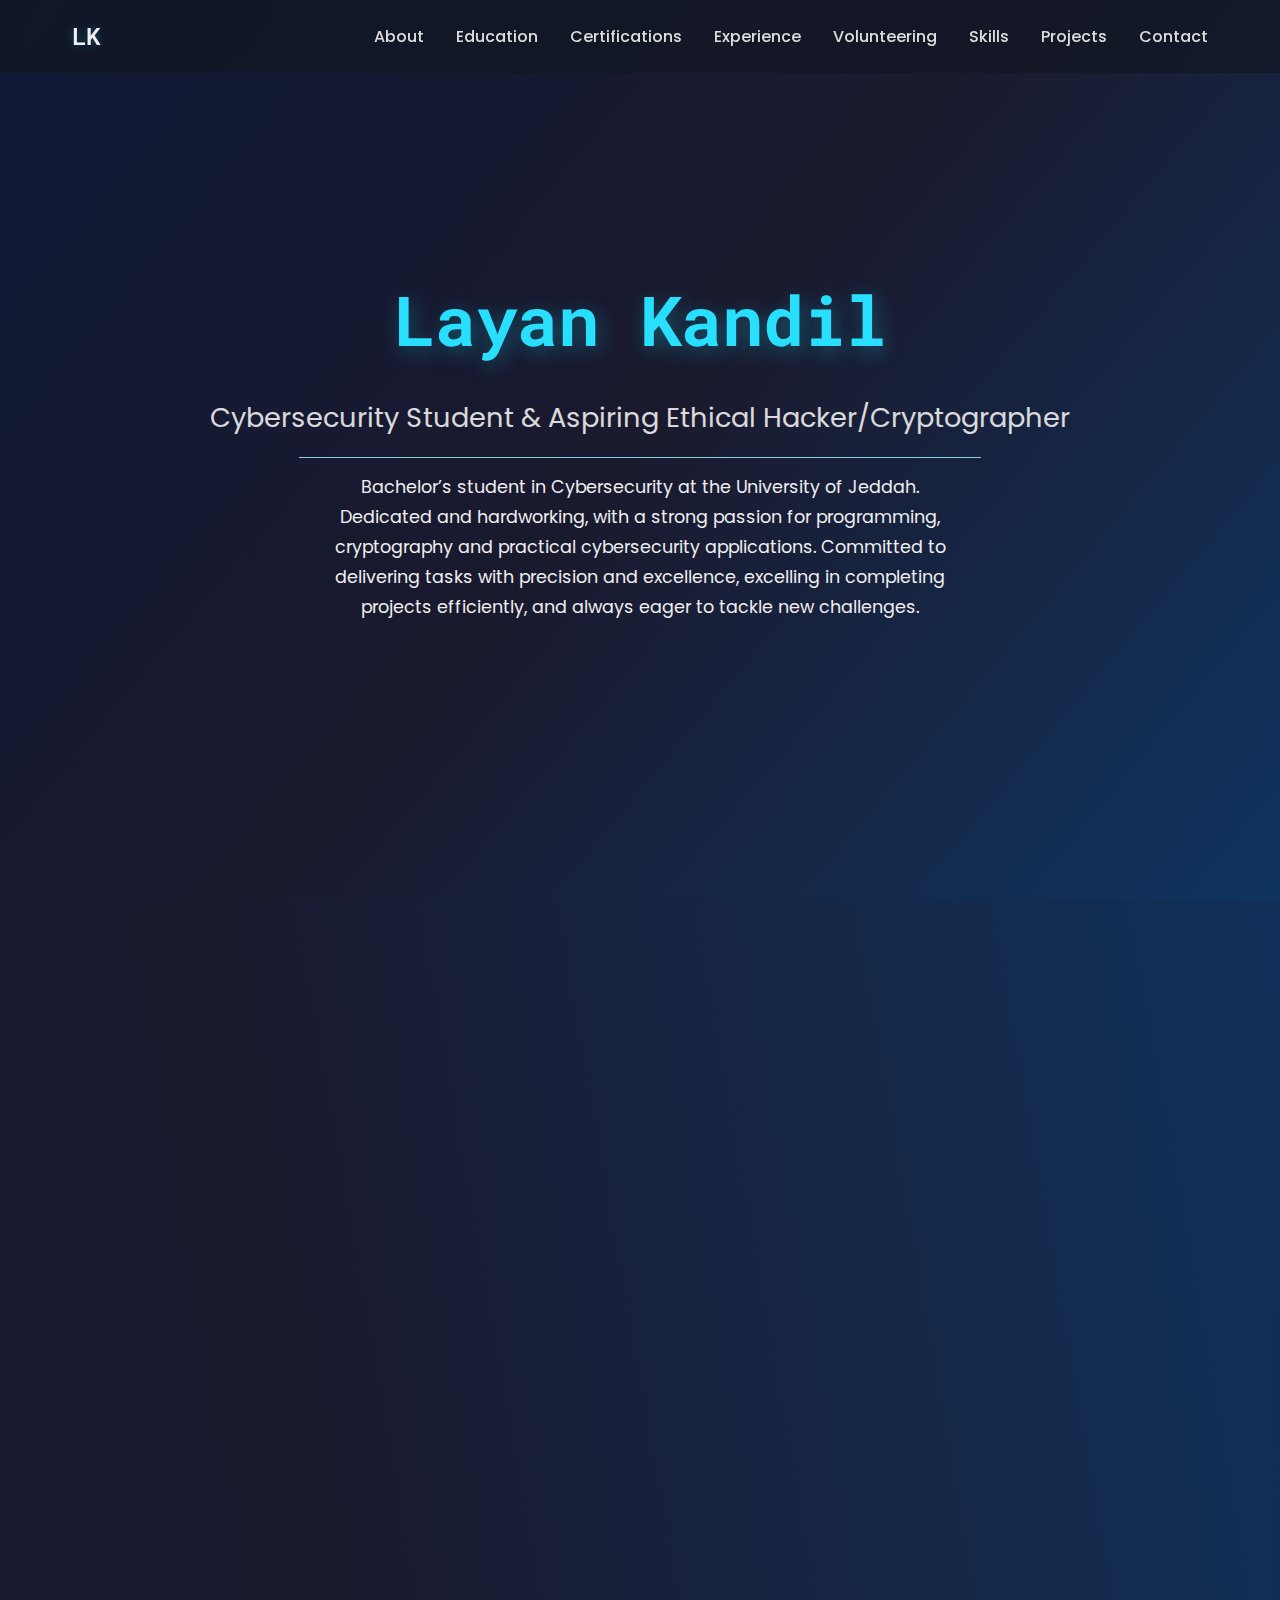
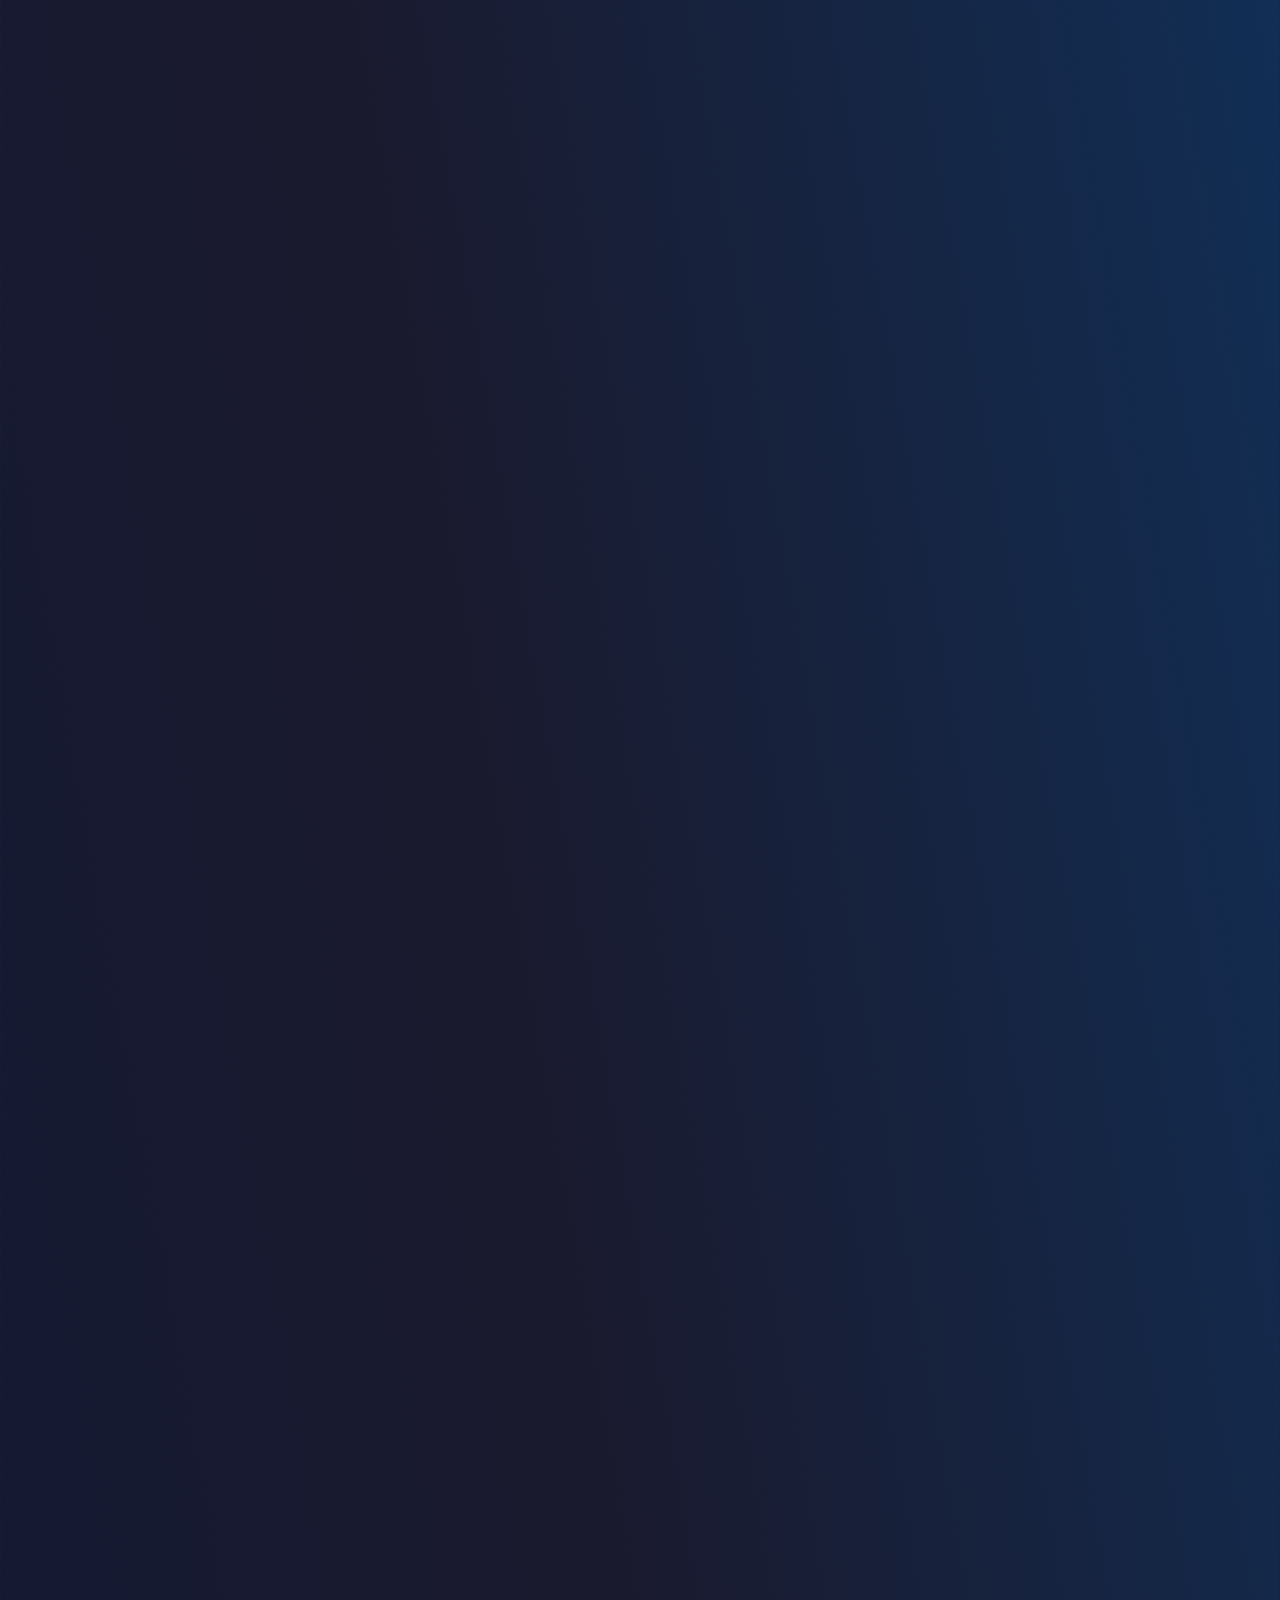
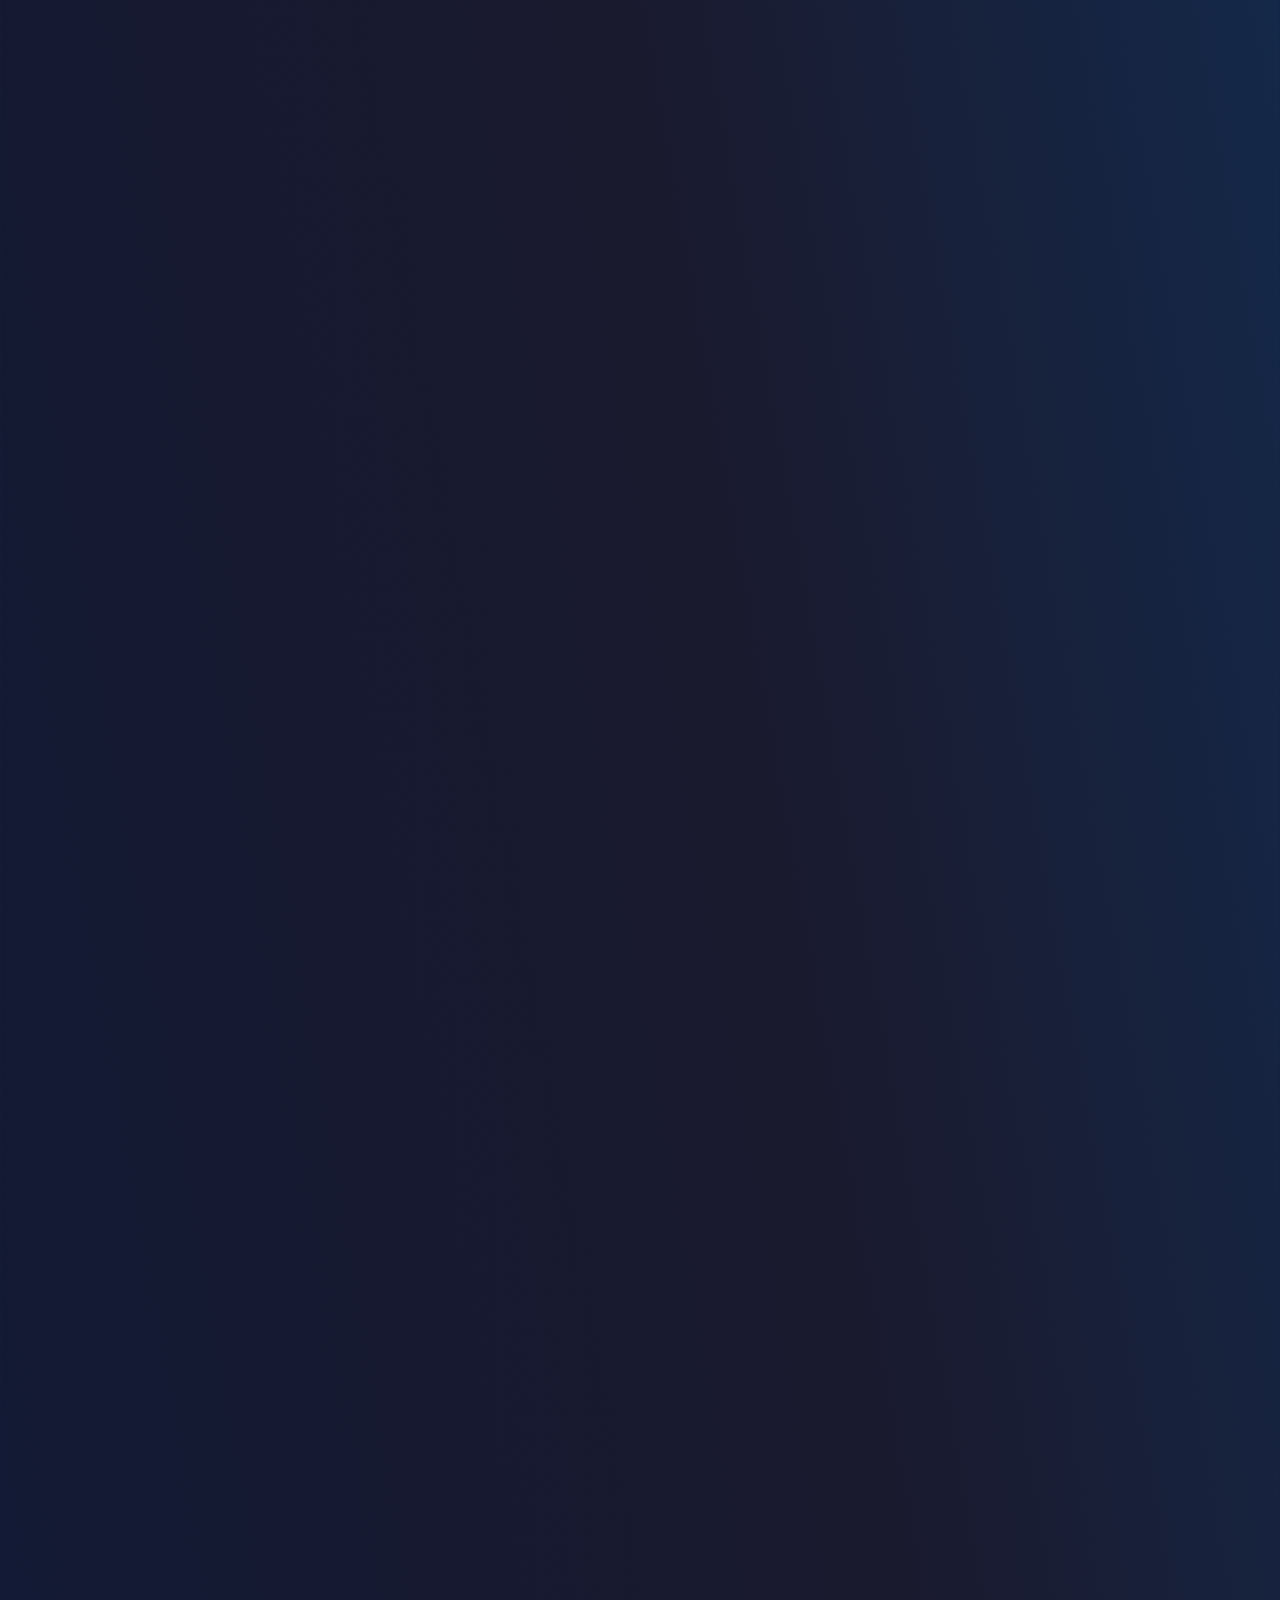
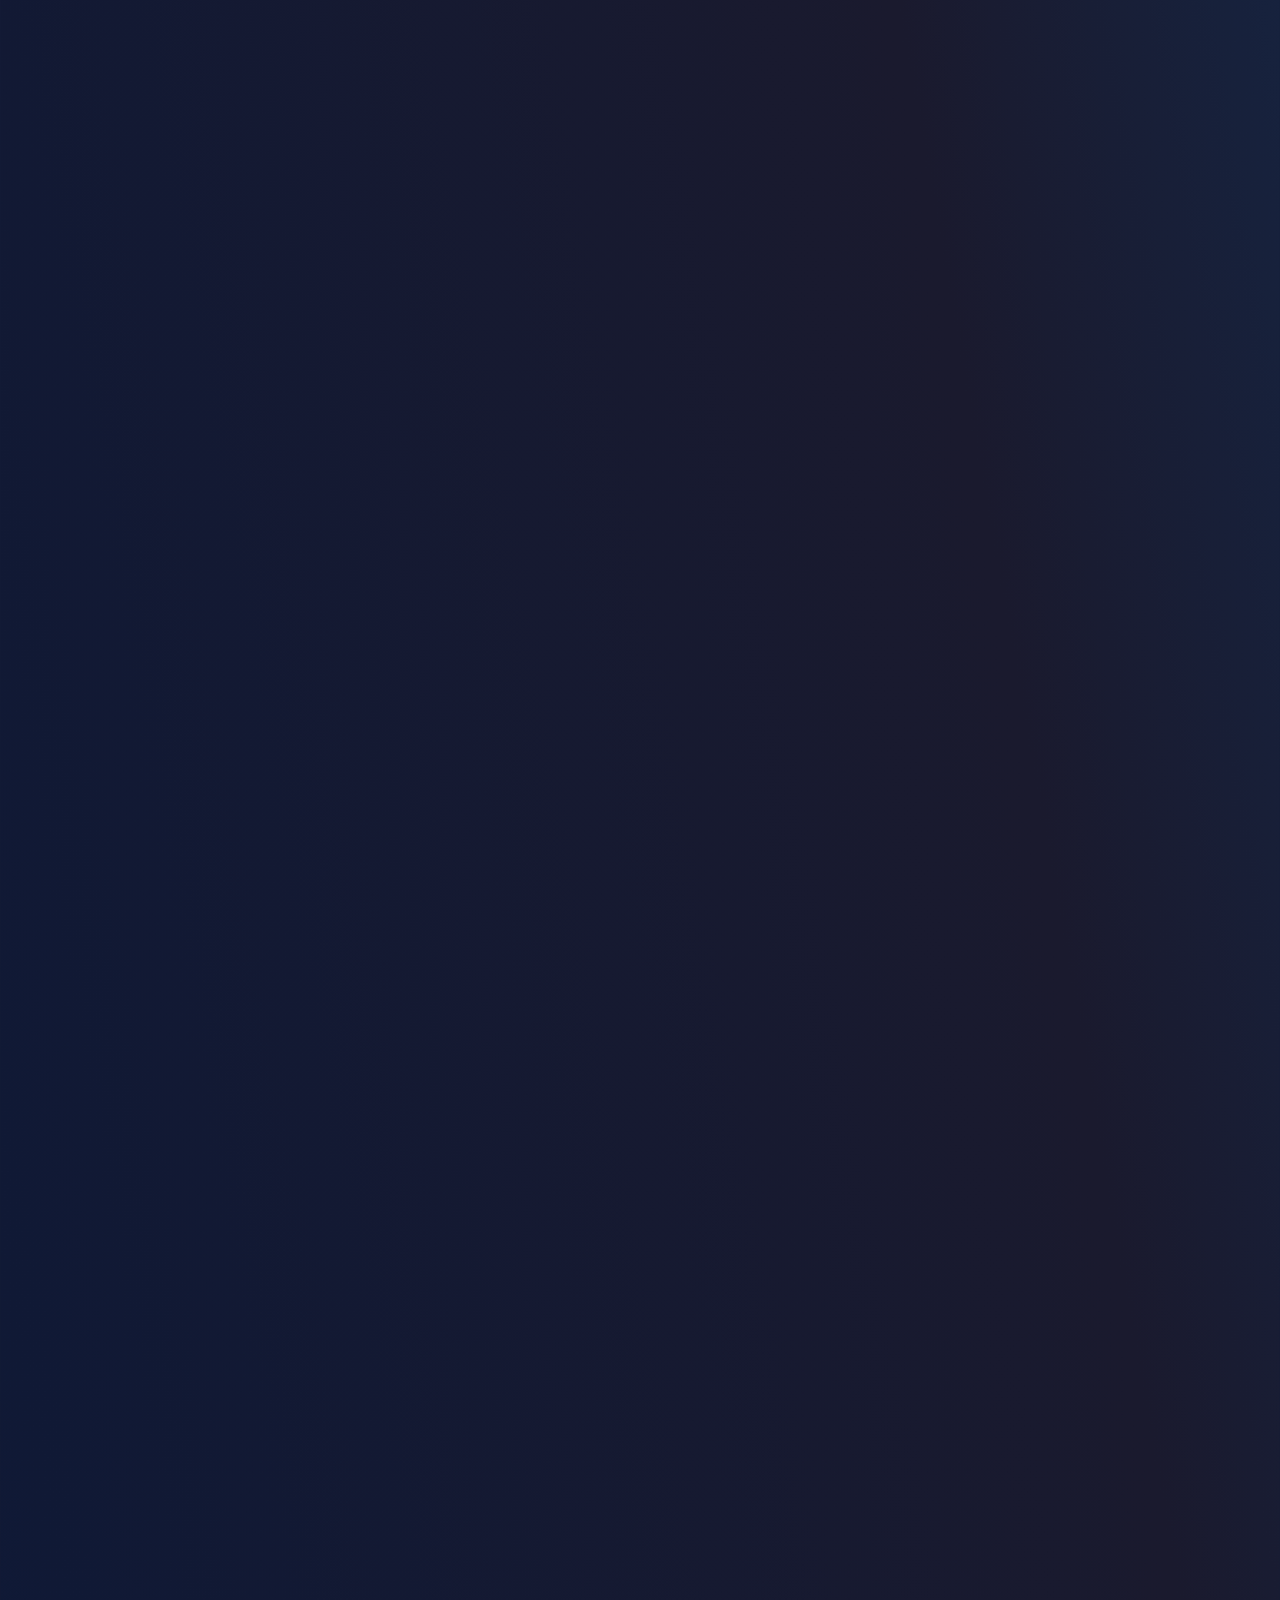
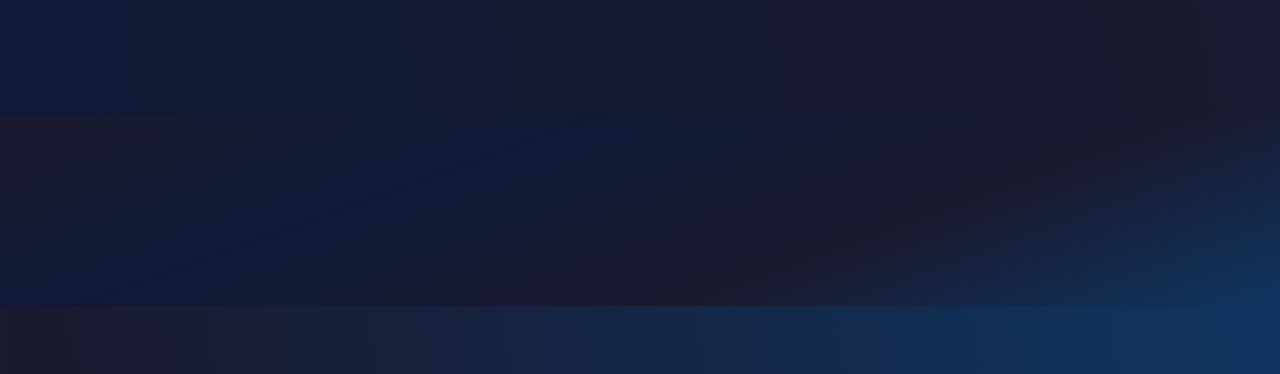
<file: index.html>
<!DOCTYPE html>
<html lang="en">

<head>
    <meta charset="UTF-8">
    <meta name="viewport" content="width=device-width, initial-scale=1.0">
    <title>Layan Kandil | Cybersecurity Student</title>

    <!-- Animation Library -->
    <link href="https://unpkg.com/aos@2.3.1/dist/aos.css" rel="stylesheet">

    <!-- Custom Fonts -->
    <link
        href="https://fonts.googleapis.com/css2?family=Poppins:wght@300;400;500;600;700&family=Roboto+Mono:wght@300;400;500&display=swap"
        rel="stylesheet">
    <link rel="stylesheet" href="https://cdnjs.cloudflare.com/ajax/libs/font-awesome/6.0.0/css/all.min.css">

    <link rel="stylesheet" href="style.css">
</head>

<body>
    <nav class="navbar">
        <div class="nav-container">
            <div class="navbar-brand">LK</div>
            <div class="menu-icon" id="menu-icon">
                <i class="fas fa-bars"></i>
            </div>
            <ul class="nav-links" id="nav-links">
                <li><a href="#about">About</a></li>
                <li><a href="#education">Education</a></li> 
                <li><a href="#certifications">Certifications</a></li>
                <li><a href="#experience">Experience</a></li>
                <li><a href="#volunteering">Volunteering</a></li>
                <li><a href="#skills">Skills</a></li>
                <li><a href="#projects">Projects</a></li>
                <li><a href="#contact">Contact</a></li>
            </ul>
        </div>
    </nav>

    <header id="about" class="Me">
        <div class="container">
            <div class="Me-content">
                <h1>Layan Kandil</h1>
                <p class="tagline">Cybersecurity Student & Aspiring Ethical Hacker/Cryptographer</p>
                <div class="Me-contact">
                    <div class="contact-item">
                        <span>
                            Bachelor’s student in Cybersecurity at the University of Jeddah. Dedicated
                            and hardworking, with a strong passion for programming, cryptography and practical
                            cybersecurity applications.
                            Committed to delivering tasks with precision and excellence,
                            excelling in completing projects efficiently, and always eager to tackle new
                            challenges.</span>
                    </div>
                </div>
            </div>
        </div>
    </header>

    <main>

        <section id="education" class="section" data-aos="fade-up" data-aos-duration="3000">
            <div class="container">
                <h2 class="section-title">Education</h2>
                <div class="timeline">
                    <div class="timeline-item">
                        <div class="timeline-header">
                            <h3>Bachelor of Cybersecurity</h3>
                            <span class="timeline-date">2022 - 2026 (Expected)</span>
                        </div>
                        <p class="timeline-sub">University of Jeddah</p>
                        <ul class="timeline-details">
                            <li>Relevant Coursework: Network Security, Secure Programming, Cryptography</li>
                        </ul>
                    </div>
                </div>
            </div>
        </section>

        <section id="certifications" class="section" data-aos="fade-up" data-aos-duration="3000">
            <div class="container">
                <h2 class="section-title">Certifications</h2>
                <div class="certs-grid">
                    <div class="cert-card">
                        <i class="fas fa-shield-halved cert-icon"></i>
                        <ul>
                            <li>
                                <h3>ISC2</h3>
                            </li>
                            <ul id="ISC2">
                                <li>Security Principles</li>
                                <li>Security Operations</li>
                                <li>Access Control Concepts</li>
                                <li>Incident Response and Recovery</li>
                                <li>Security Concepts and Practices</li>
                                <li>Systems and Application Security</li>
                                <li>Network and Communications Security</li>
                            </ul>
                            <li>
                                <h3>Cybersecurity training - KAUST & NCA</h3>
                            </li>
                            <li>
                                <h3>Cybersecurity– Edraak</h3>
                            </li>
                            <li>
                                <h3>Introduction to Cybersecurity– Great Learning</h3>
                            </li>
                            <li>
                                <h3>Introduction to Cybersecurity Essentials– IBM</h3>
                            </li>
                            <li>
                                <h3>Red Hat System Administration I (RH124)– Red Hat</h3>
                            </li>
                            <li>
                                <h3>Principles of Secure Coding– University of California</h3>
                            </li>
                            <li>
                                <h3>Supply Chain Management Specialization– Rutgers University</h3>
                            </li>
                            <li>
                                <h3>Certificate of Participation, Launchpad Bootcamp– Beyond Company</h3>
                            </li>
                        </ul>
                    </div>
                </div>
            </div>
        </section>

        <section id="experience" class="section" data-aos="fade-up" data-aos-duration="3000">
            <div class="container">
                <h2 class="section-title">Experience</h2>
                <div class="timeline">
                    <div class="timeline-item">
                        <div class="timeline-header">
                            <h3>Cybersecurity Training Program Participant</h3>
                            <span class="timeline-date">2025 - Present</span>
                        </div>
                        <p class="timeline-sub">NCA & KAUST</p>
                        <ul class="timeline-details">
                            <li>Participated in training to enhance cybersecurity skills and knowledge</li>
                        </ul>
                    </div>
                    <div class="timeline-item">
                        <div class="timeline-header">
                            <h3>Launchpad Bootcamp Participant</h3>
                            <span class="timeline-date">Sep 2024</span>
                        </div>
                        <p class="timeline-sub">Beyond Company</p>
                        <ul class="timeline-details">
                            <li>Semi-finalist in tech-business competition</li>
                            <li>Participated in a training camp focusing on business and technology for students</li>
                        </ul>
                    </div>
                </div>
            </div>
        </section>

        <section id="volunteering" class="section" data-aos="fade-up" data-aos-duration="3000">
            <div class="container">
                <h2 class="section-title">Volunteering</h2>
                <div class="timeline">
                    <div class="timeline-item">
                        <div class="timeline-header">
                            <h3>Cybersecurity Academy </h3>
                            <span class="timeline-date">2024 - Present</span>
                        </div>
                        <p class="timeline-sub">University of Jeddah</p>
                        <ul class="timeline-details">
                            <li>Developed OSINT challenges content and challenges</li>
                            <li>Participated in a workshop introducing CTF (Capture The Flag) to students</li>
                        </ul>
                    </div>
                    <div class="timeline-item">
                        <div class="timeline-header">
                            <h3>Cybersecurity Club </h3>
                            <span class="timeline-date">2024 - Present</span>
                        </div>
                        <p class="timeline-sub">University of Jeddah</p>
                        <ul class="timeline-details">
                            <li>Member of the Activities team</li>
                        </ul>
                    </div>
                    <div class="timeline-item">
                        <div class="timeline-header">
                            <h3>Electronic Games and Virtual Reality Club </h3>
                            <span class="timeline-date">2024 - Present</span>
                        </div>
                        <p class="timeline-sub">University of Jeddah</p>
                        <ul class="timeline-details">
                            <li>Part of the content writing team of the club</li>
                        </ul>
                    </div>
                </div>
            </div>
        </section>


        <section id="skills" class="section" data-aos="fade-up" data-aos-duration="3000">
            <div class="container">
                <h2 class="section-title">Technical Skills</h2>
                <div class="skills-grid">
                    <div class="skill-card">
                        <i class="fas fa-lock skill-icon"></i>
                        <h3>Cryptography</h3>
                    </div>
                    <div class="skill-card">
                        <i class="fab fa-linux skill-icon"></i>
                        <h3>Linux System Administration</h3>
                    </div>
                    <div class="skill-card">
                        <i class="fas fa-code skill-icon"></i>
                        <h3>Secure Programming</h3>
                    </div>
                    <div class="skill-card">
                        <i class="fas fa-network-wired skill-icon"></i>
                        <h3>Network Security</h3>
                    </div>
                    <div class="skill-card">
                        <i class="fas fa-code skill-icon"></i>
                        <h3>Web Development</h3>
                    </div>
                    <div class="skill-card">
                        <i class="fas fa-network-wired skill-icon"></i>
                        <h3>OSINT (Open-Source Intelligence)</h3>
                    </div>
                    <div class="skill-card">
                        <i class="fas fa-network-wired skill-icon"></i>
                        <h3>Risk Management</h3>
                    </div>
                    <div class="skill-card">
                        <i class="fas fa-envelope skill-icon"></i>
                        <h3>Project Management</h3>
                    </div>
                </div>
            </div>
        </section>

        <section id="projects" class="section" data-aos="fade-up" data-aos-duration="3000">
            <div class="container">
                <h2 class="section-title">Projects</h2>
                <div class="projects-grid">
                    <div class="project-card">
                        <h3><i class="fas fa-network-wired project-icon"></i> UJ PathFinder</h3>
                        <p>UJ PathFinder is an exclusive application for the University of
                            Jeddah community that revolutionizes the academic journey by providing a centralized
                            platform for students,
                            alumni, faculty, and companies. It allows students to manage profiles showcasing their
                            experiences,
                            request graduation documents and recommendations, and connect with others while serving as a
                            bridge to
                            job opportunities. Companies can view student profiles and engage in training programs,
                            ensuring a
                            seamless integration of education and industry. Additionally, the app displays the
                            employment rate of
                            graduates, offering insights into alumni success, and mandates that companies allocate at
                            least 2% of their
                            workforce for annual student training opportunities, fostering valuable internship
                            experiences and mutual
                            growth within the UJ PathFinder platform</p>
                        <div class="project-links">
                            <ul>
                                <li><a href="./projects/CCSW_Project.pdf" class="project-link">
                                        <i class="fas fa-file-pdf"></i> SE Project PDF
                                    </a></li>
                                <li><a href="./projects/CCSW_presentation.pdf" class="project-link">
                                        <i class="fas fa-file-pdf"></i> SE Slides
                                    </a></li>
                                <li><a href="./projects/UJPathFinder_Report.pdf" class="project-link">
                                        <i class="fas fa-file-pdf"></i> SPM Project PDF
                                    </a></li>
                                <li><a href="./projects/UJPathFinder_Presentation.pdf" class="project-link">
                                        <i class="fas fa-file-pdf"></i> SPM Slides
                                    </a></li>
                            </ul>
                        </div>
                    </div>
                    <div class="project-card">
                        <h3><i class="fas fa-envelope project-icon"></i> StudyBuds</h3>
                        <p>Study Buds is an innovative web platform designed to enhance collaborative learning
                            among students by facilitating the creation and management of study groups. The
                            platform connects students with shared academic interests, providing an environment
                            for teamwork, idea exchange, and improved educational outcomes</p>
                        <div class="project-links">
                            <ul>
                                <li><a href="./projects/StudyBuds.pdf" class="project-link">
                                        <i class="fas fa-file-pdf"></i> Project PDF
                                    </a></li>
                                <li><a href="./projects/StudyBuds_Project.zip" class="project-link">
                                        <i class="fas fa-envelope"></i> Project Folder
                                    </a></li>
                            </ul>
                        </div>
                    </div>
                    <div class="project-card">
                        <h3><i class="fas fa-code project-icon"></i> SkillBlend</h3>
                        <p>SkillBlend is a free consulting and skills exchange platform that connects
                            individuals seeking to develop skills in their field with volunteering experts. It aims to
                            remove barriers to
                            education and promote knowledge sharing, supporting the Vision 2030 initiative for increased
                            volunteer participation</p>
                        <div class="project-links">
                            <ul>
                                <li><a href="./projects/SkillBlend.pdf" class="project-link">
                                        <i class="fas fa-file-pdf"></i> Project PDF
                                    </a></li>
                                <li><a href="./projects/SkillBlendSQL.text" class="project-link">
                                        <i class="fas fa-file"></i> SQL code
                                    </a></li>
                            </ul>
                        </div>
                    </div>
                    <div class="project-card">
                        <h3><i class="fas fa-code project-icon"></i> RideNGo</h3>
                        <p>RideNGo is designed to enhance the university experience by providing a seamless transport
                            service for students navigating between campus buildings. With the challenges of long walks
                            under the sun, RideNGo offers
                            a reliable and easy way to reserve transportation, ensuring students arrive at their
                            lectures on time and refreshed</p>
                        <div class="project-links">
                            <ul>
                                <li><a href="./projects/RideNGo_Stage3.pdf" class="project-link">
                                        <i class="fas fa-file-pdf"></i> Project PDF
                                    </a></li>
                                <li><a href="./projects/RideNGO_presentation.pptx" class="project-link">
                                        <i class="fas fa-file"></i> Presentation
                                    </a></li>
                                <li><a href="./projects/RideNGo_OOP2.zip" class="project-link">
                                        <i class="fas fa-envelope"></i> Java Code file
                                    </a></li>
                            </ul>
                        </div>
                    </div>
                </div>
            </div>
        </section>
    </main>

    <footer>
        <div id="contact" class="container" data-aos="fade-up">
            <div class="footer-content">
                <p class="footer-text">Contact me:</p>
                <div class="contact-links">
                    <a href="mailto:Layanhkandil@gmail.com" class="contact-link">
                        <i class="fas fa-envelope"></i>
                    </a>
                    <a href="https://www.linkedin.com/in/layan-kandil-a16454181/" class="contact-link">
                        <i class="fab fa-linkedin"></i>
                    </a>
                    <a href="https://twitter.com/layankandil" class="contact-link"> <i class="fab fa-twitter"></i> </a>
                </div>
                <p class="footer-copy">&copy; 2025 Layan Kandil. All rights reserved.</p>
            </div>
        </div>
    </footer>
    <script src="https://unpkg.com/aos@2.3.1/dist/aos.js"></script>
    <script>
        // Initialize AOS
        AOS.init({
            duration: 1000,
            once: false,
            mirror: true
        });

        document.addEventListener('DOMContentLoaded', function () {
            const menuIcon = document.getElementById('menu-icon');
            const navLinks = document.getElementById('nav-links');

            // Toggle mobile menu
            menuIcon.addEventListener('click', () => {
                navLinks.classList.toggle('active');
            });

            // Close menu when clicking outside
            document.addEventListener('click', (e) => {
                if (!menuIcon.contains(e.target) && !navLinks.contains(e.target)) {
                    navLinks.classList.remove('active');
                }
            });

            // Close menu when a link is clicked
            document.querySelectorAll('.nav-links a').forEach(link => {
                link.addEventListener('click', () => {
                    navLinks.classList.remove('active');
                });
            });
        });

        let lastScrollY = window.scrollY;
        const navbar = document.querySelector('.navbar');
        const scrollThreshold = 5;

        window.addEventListener('scroll', () => {
            const currentScrollY = window.scrollY;

            // Scrolling DOWN - Hide navbar
            if (currentScrollY > lastScrollY + scrollThreshold) {
                navbar.classList.add('hidden');
            }
            // Scrolling UP - Show navbar
            else if (currentScrollY < lastScrollY - scrollThreshold) {
                navbar.classList.remove('hidden');
            }

            // Always show navbar at top
            if (currentScrollY <= 0) {
                navbar.classList.remove('hidden');
            }

            lastScrollY = currentScrollY;

            // Close mobile menu when scrolling
            const navLinks = document.getElementById('nav-links');
            navLinks.classList.remove('active');
        });
        let isScrolling;
        window.addEventListener('scroll', () => {
            window.clearTimeout(isScrolling);
            isScrolling = setTimeout(() => {
                // Your scroll handling code
            }, 66); // 66ms = ~15fps
        });
    </script>
</body>

</html>
</file>
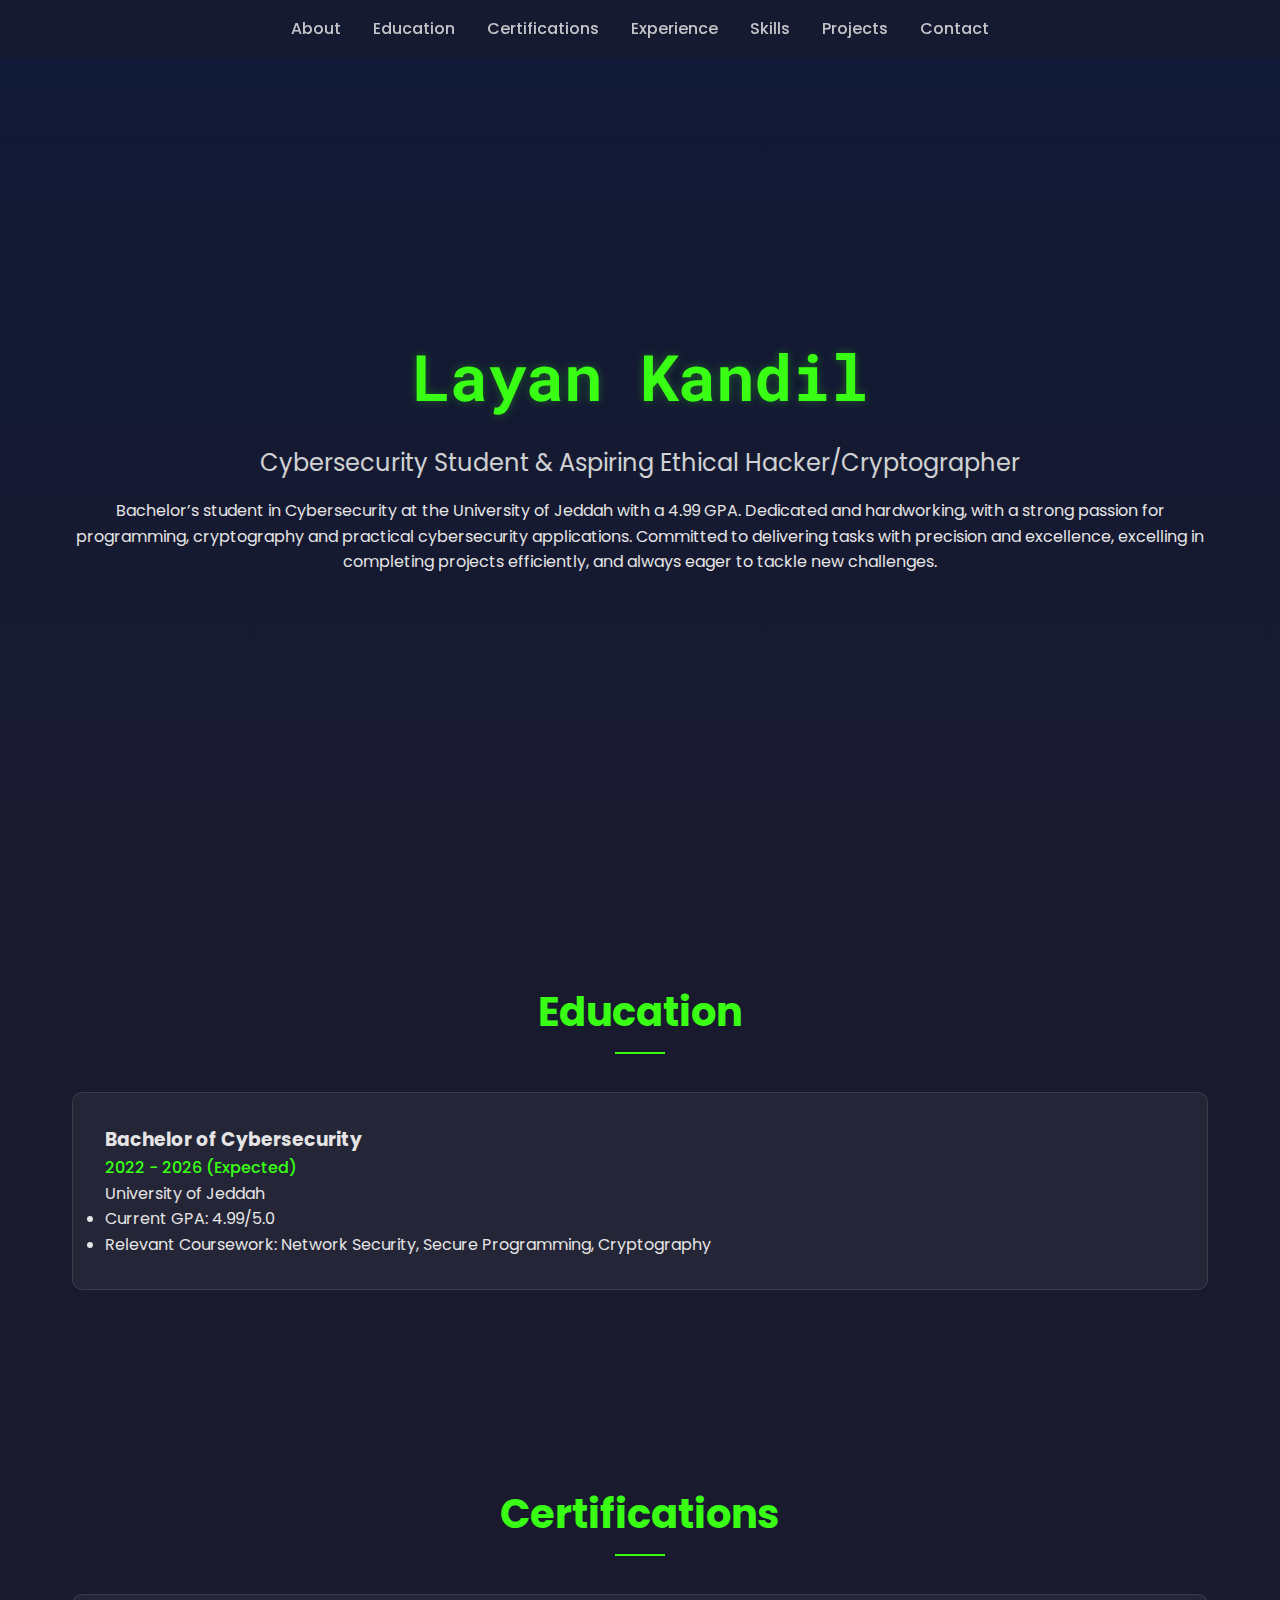
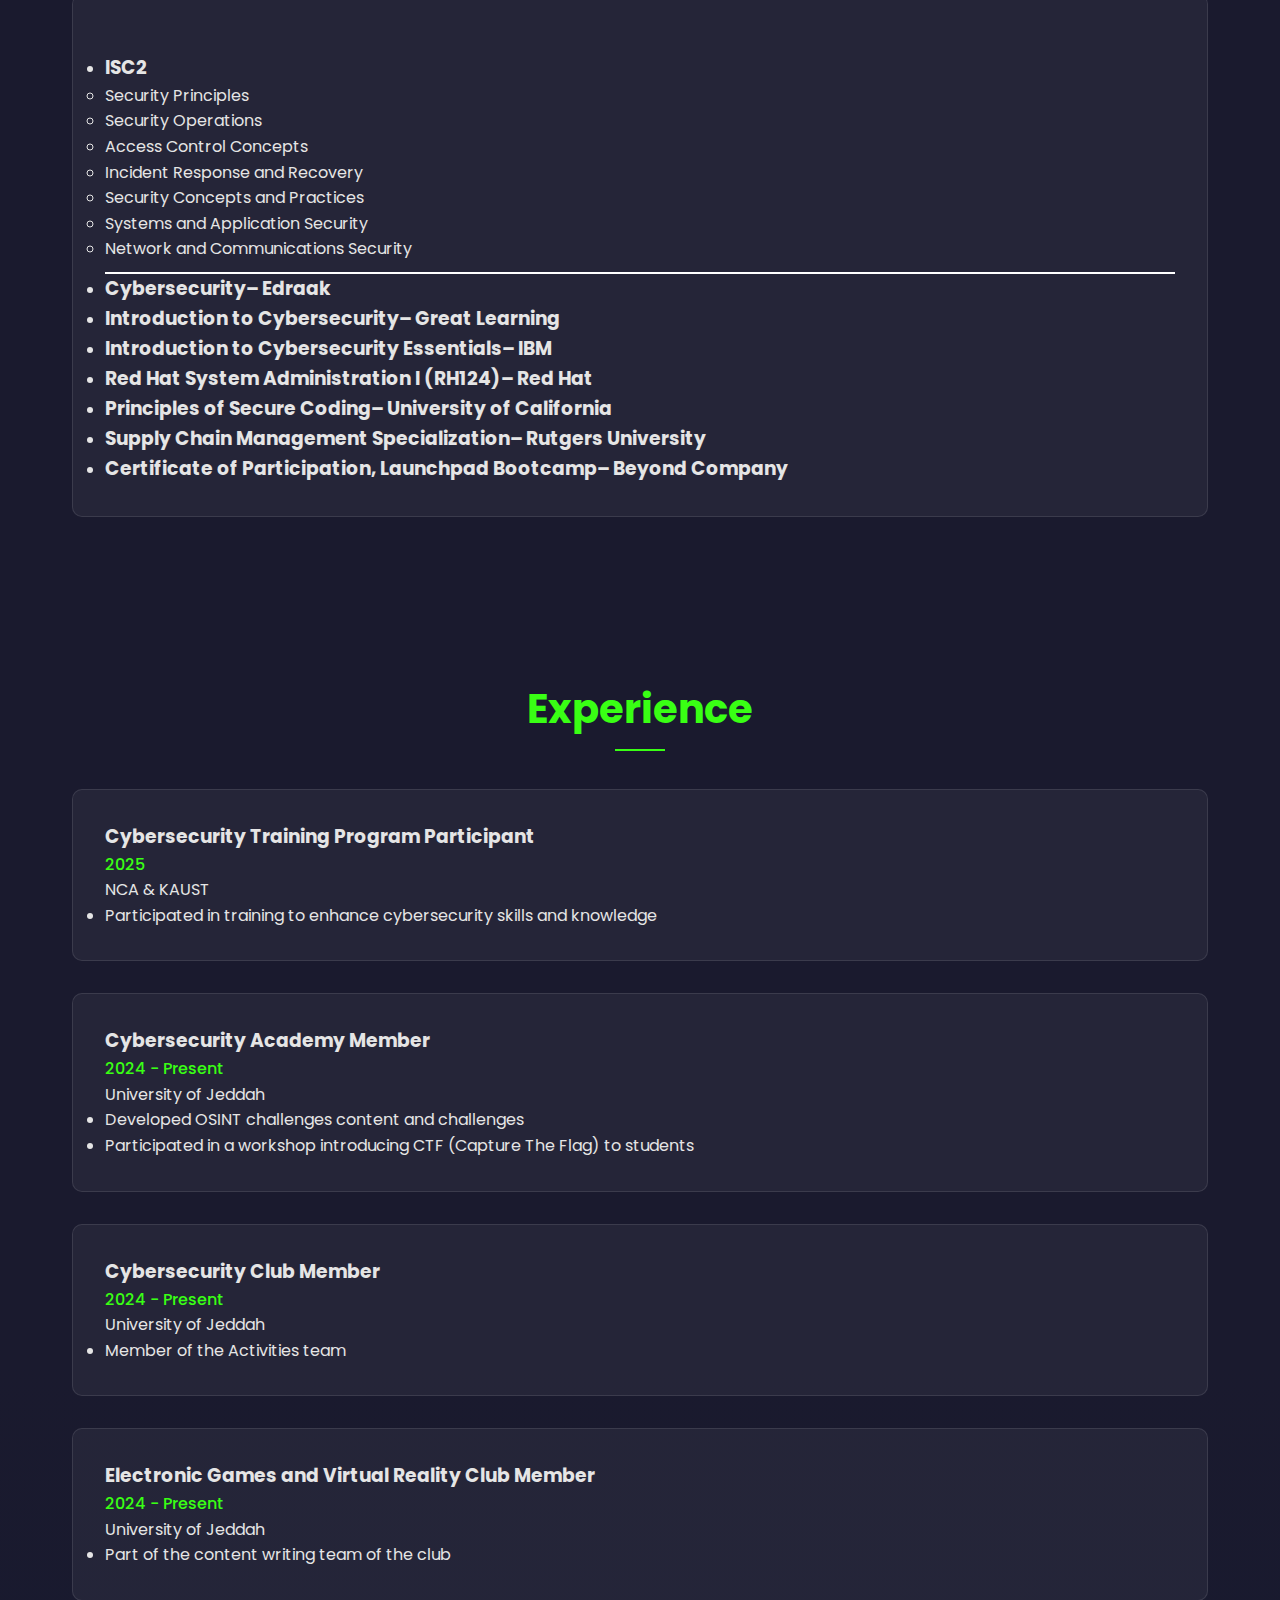
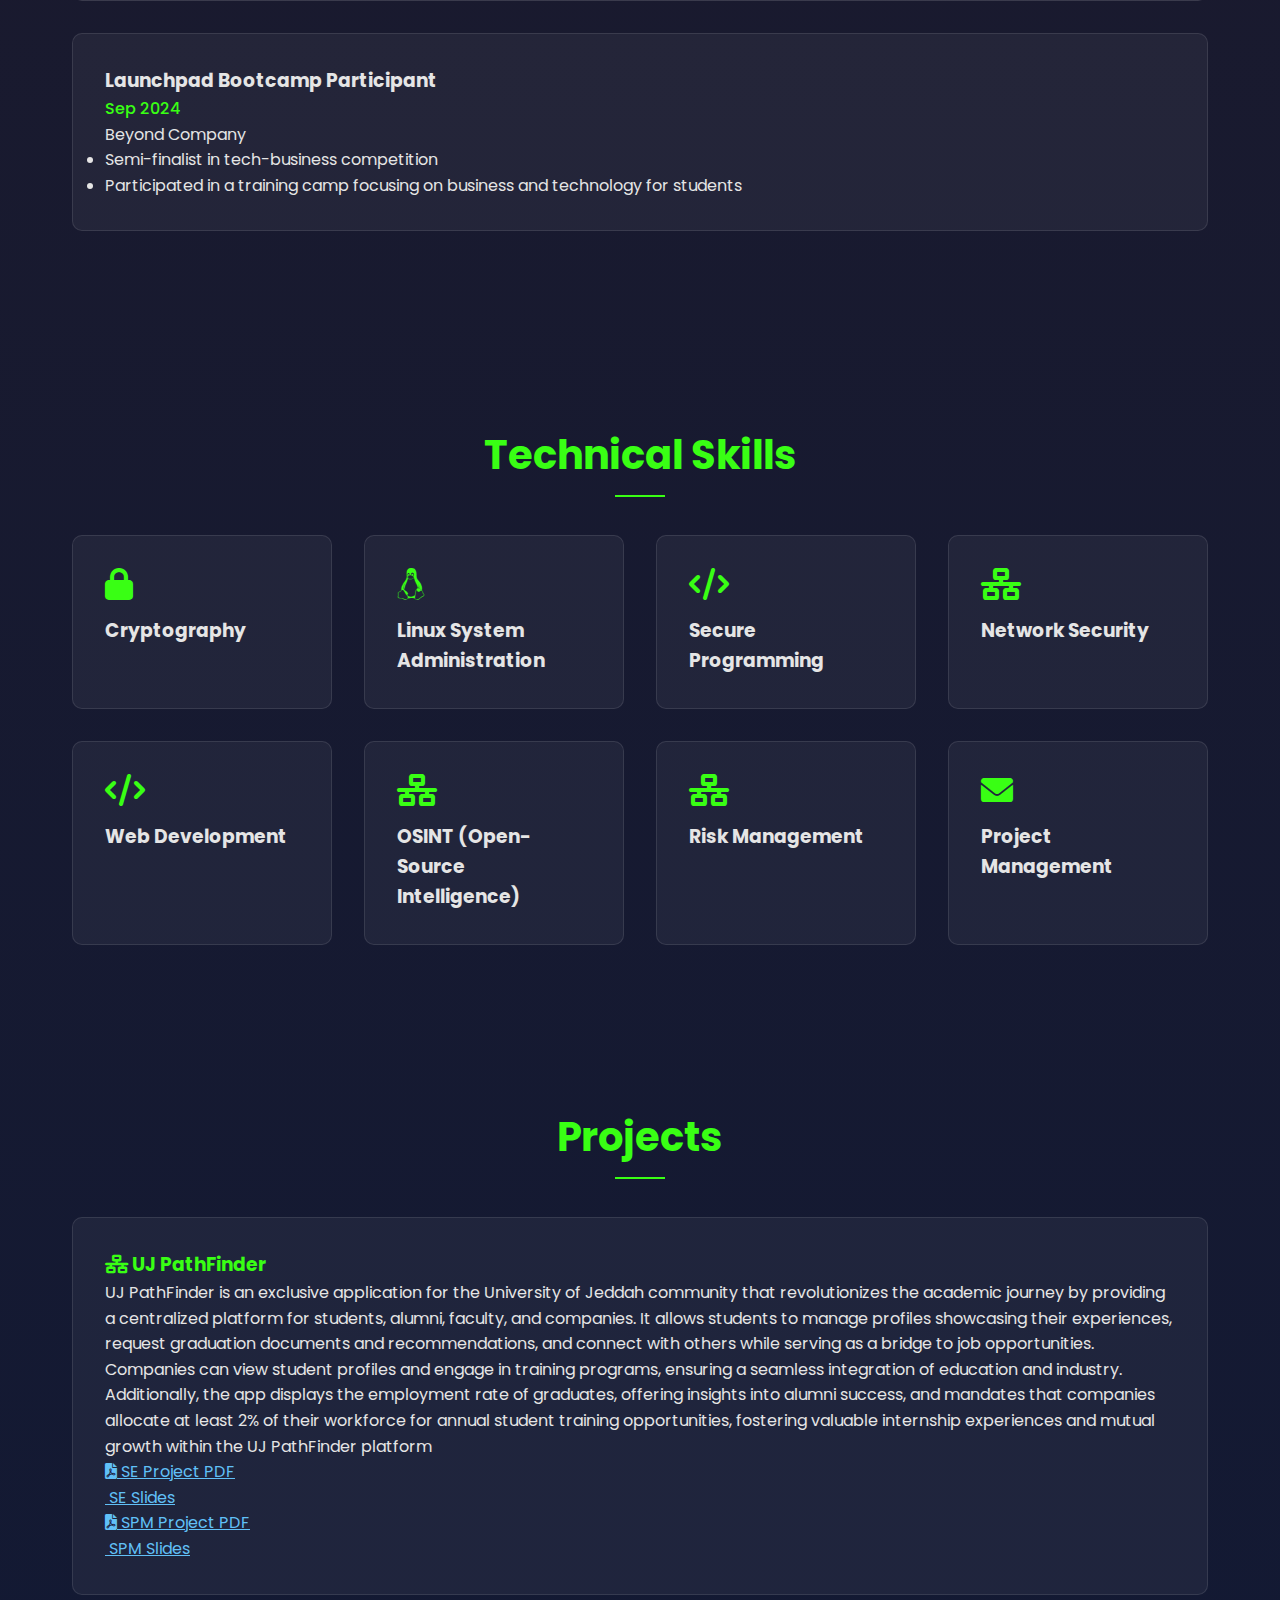
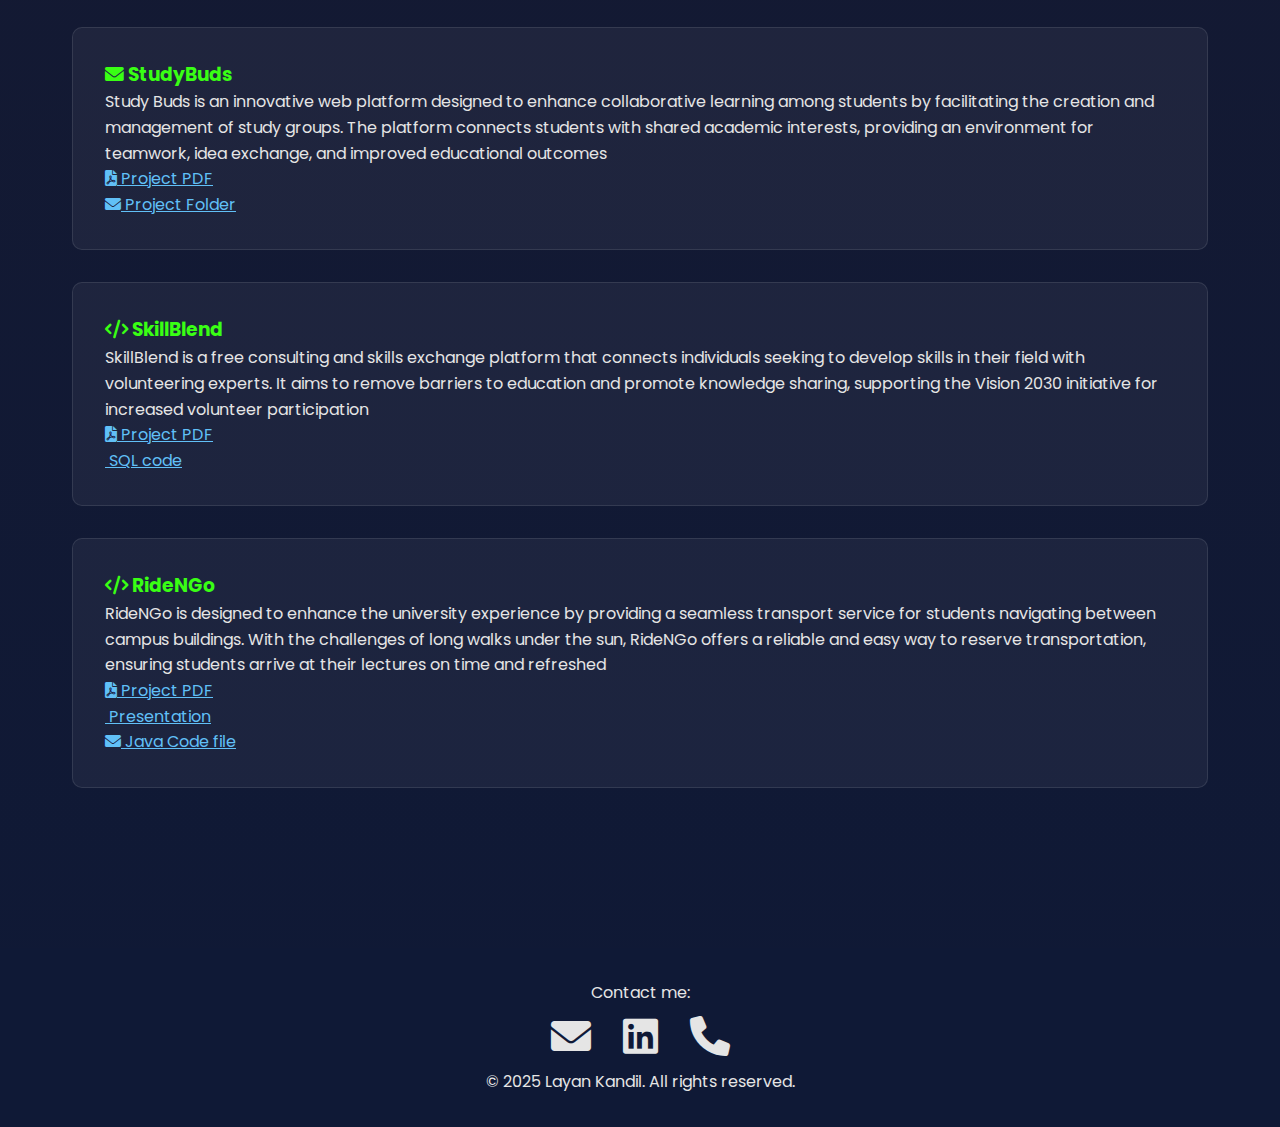
<file: cv.html>
<!DOCTYPE html>
<html lang="en">

<head>
    <meta charset="UTF-8">
    <meta name="viewport" content="width=device-width, initial-scale=1.0">
    <title>Layan Kandil | Cybersecurity Student</title>
    <link
        href="https://fonts.googleapis.com/css2?family=Poppins:wght@300;400;500;600;700&family=Roboto+Mono:wght@300;400;500&display=swap"
        rel="stylesheet">
    <link rel="stylesheet" href="https://cdnjs.cloudflare.com/ajax/libs/font-awesome/6.0.0/css/all.min.css">
    <link rel="stylesheet" href="theStyle.css">
</head>

<body>

    <nav class="navbar">
        <div class="nav-container">
            <ul class="nav-links" id="nav-links">
                <li><a href="#about">About</a></li>
                <li><a href="#education">Education</a></li>
                <li><a href="#certifications">Certifications</a></li>
                <li><a href="#experience">Experience</a></li>
                <li><a href="#skills">Skills</a></li>
                <li><a href="#projects">Projects</a></li>
                <li><a href="#contact">Contact</a></li>
            </ul>
        </div>
    </nav>

    <header id="about" class="Me">
        <div class="container">
            <div class="Me-content">
                <h1>Layan Kandil</h1>
                <p class="tagline">Cybersecurity Student & Aspiring Ethical Hacker/Cryptographer</p>
                <div class="Me-contact">
                    <div class="contact-item">
                        <span>
                            Bachelor’s student in Cybersecurity at the University of Jeddah with a 4.99 GPA. Dedicated
                            and hardworking, with a strong passion for programming, cryptography and practical
                            cybersecurity applications.
                            Committed to delivering tasks with precision and excellence,
                            excelling in completing projects efficiently, and always eager to tackle new
                            challenges.</span>
                    </div>
                </div>
            </div>
        </div>
    </header>

    <main>

        <section id="education" class="section">
            <div class="container">
                <h2 class="section-title">Education</h2>
                <div class="timeline">
                    <div class="timeline-item">
                        <div class="timeline-header">
                            <h3>Bachelor of Cybersecurity</h3>
                            <span class="timeline-date">2022 - 2026 (Expected)</span>
                        </div>
                        <p class="timeline-sub">University of Jeddah</p>
                        <ul class="timeline-details">
                            <li>Current GPA: 4.99/5.0</li>
                            <li>Relevant Coursework: Network Security, Secure Programming, Cryptography</li>
                        </ul>
                    </div>
                </div>
            </div>
        </section>

        <section id="certifications" class="section">
            <div class="container">
                <h2 class="section-title">Certifications</h2>
                <div class="certs-grid">
                    <div class="cert-card">
                        <i class="fas fa-shield-halved cert-icon"></i>
                        <ul>
                            <li>
                                <h3>ISC2</h3>
                            </li>
                            <ul id="ISC2">
                                <li>Security Principles</li>
                                <li>Security Operations</li>
                                <li>Access Control Concepts</li>
                                <li>Incident Response and Recovery</li>
                                <li>Security Concepts and Practices</li>
                                <li>Systems and Application Security</li>
                                <li>Network and Communications Security</li>
                            </ul>
                            <li>
                                <h3>Cybersecurity– Edraak</h3>
                            </li>
                            <li>
                                <h3>Introduction to Cybersecurity– Great Learning</h3>
                            </li>
                            <li>
                                <h3>Introduction to Cybersecurity Essentials– IBM</h3>
                            </li>
                            <li>
                                <h3>Red Hat System Administration I (RH124)– Red Hat</h3>
                            </li>
                            <li>
                                <h3>Principles of Secure Coding– University of California</h3>
                            </li>
                            <li>
                                <h3>Supply Chain Management Specialization– Rutgers University</h3>
                            </li>
                            <li>
                                <h3>Certificate of Participation, Launchpad Bootcamp– Beyond Company</h3>
                            </li>
                        </ul>
                    </div>
                </div>
            </div>
        </section>

        <section id="experience" class="section">
            <div class="container">
                <h2 class="section-title">Experience</h2>
                <div class="timeline">
                    <div class="timeline-item">
                        <div class="timeline-header">
                            <h3>Cybersecurity Training Program Participant</h3>
                            <span class="timeline-date">2025</span>
                        </div>
                        <p class="timeline-sub">NCA & KAUST</p>
                        <ul class="timeline-details">
                            <li>Participated in training to enhance cybersecurity skills and knowledge</li>
                        </ul>
                    </div>
                    <div class="timeline-item">
                        <div class="timeline-header">
                            <h3>Cybersecurity Academy Member</h3>
                            <span class="timeline-date">2024 - Present</span>
                        </div>
                        <p class="timeline-sub">University of Jeddah</p>
                        <ul class="timeline-details">
                            <li>Developed OSINT challenges content and challenges</li>
                            <li>Participated in a workshop introducing CTF (Capture The Flag) to students</li>
                        </ul>
                    </div>
                    <div class="timeline-item">
                        <div class="timeline-header">
                            <h3>Cybersecurity Club Member</h3>
                            <span class="timeline-date">2024 - Present</span>
                        </div>
                        <p class="timeline-sub">University of Jeddah</p>
                        <ul class="timeline-details">
                            <li>Member of the Activities team</li>
                        </ul>
                    </div>
                    <div class="timeline-item">
                        <div class="timeline-header">
                            <h3>Electronic Games and Virtual Reality Club Member</h3>
                            <span class="timeline-date">2024 - Present</span>
                        </div>
                        <p class="timeline-sub">University of Jeddah</p>
                        <ul class="timeline-details">
                            <li>Part of the content writing team of the club</li>
                        </ul>
                    </div>
                    <div class="timeline-item">
                        <div class="timeline-header">
                            <h3>Launchpad Bootcamp Participant</h3>
                            <span class="timeline-date">Sep 2024</span>
                        </div>
                        <p class="timeline-sub">Beyond Company</p>
                        <ul class="timeline-details">
                            <li>Semi-finalist in tech-business competition</li>
                            <li>Participated in a training camp focusing on business and technology for students</li>
                        </ul>
                    </div>
                </div>
            </div>
        </section>

        <section id="skills" class="section">
            <div class="container">
                <h2 class="section-title">Technical Skills</h2>
                <div class="skills-grid">
                    <div class="skill-card">
                        <i class="fas fa-lock skill-icon"></i>
                        <h3>Cryptography</h3>
                    </div>
                    <div class="skill-card">
                        <i class="fab fa-linux skill-icon"></i>
                        <h3>Linux System Administration</h3>
                    </div>
                    <div class="skill-card">
                        <i class="fas fa-code skill-icon"></i>
                        <h3>Secure Programming</h3>
                    </div>
                    <div class="skill-card">
                        <i class="fas fa-network-wired skill-icon"></i>
                        <h3>Network Security</h3>
                    </div>
                    <div class="skill-card">
                        <i class="fas fa-code skill-icon"></i>
                        <h3>Web Development</h3>
                    </div>
                    <div class="skill-card">
                        <i class="fas fa-network-wired skill-icon"></i>
                        <h3>OSINT (Open-Source Intelligence)</h3>
                    </div>
                    <div class="skill-card">
                        <i class="fas fa-network-wired skill-icon"></i>
                        <h3>Risk Management</h3>
                    </div>
                    <div class="skill-card">
                        <i class="fas fa-envelope skill-icon"></i>
                        <h3>Project Management</h3>
                    </div>
                </div>
            </div>
        </section>

        <section id="projects" class="section">
            <div class="container">
                <h2 class="section-title">Projects</h2>
                <div class="projects-grid">
                    <div class="project-card">
                        <h3><i class="fas fa-network-wired project-icon"></i> UJ PathFinder</h3>
                        <p>UJ PathFinder is an exclusive application for the University of
                            Jeddah community that revolutionizes the academic journey by providing a centralized
                            platform for students,
                            alumni, faculty, and companies. It allows students to manage profiles showcasing their
                            experiences,
                            request graduation documents and recommendations, and connect with others while serving as a
                            bridge to
                            job opportunities. Companies can view student profiles and engage in training programs,
                            ensuring a
                            seamless integration of education and industry. Additionally, the app displays the
                            employment rate of
                            graduates, offering insights into alumni success, and mandates that companies allocate at
                            least 2% of their
                            workforce for annual student training opportunities, fostering valuable internship
                            experiences and mutual
                            growth within the UJ PathFinder platform</p>
                        <div class="project-links">
                            <ul>
                                <li><a href="./projects/CCSW_Project.pdf" class="project-link">
                                        <i class="fas fa-file-pdf"></i> SE Project PDF
                                    </a></li>
                                <li><a href="./projects/CCSW_presentation.pdf" class="project-link">
                                        <i class="fas fa-presentation"></i> SE Slides
                                    </a></li>
                                <li><a href="./projects/UJPathFinder_Report.pdf" class="project-link">
                                        <i class="fas fa-file-pdf"></i> SPM Project PDF
                                    </a></li>
                                <li><a href="./projects/UJPathFinder_Presentation.pdf" class="project-link">
                                        <i class="fas fa-presentation"></i> SPM Slides
                                    </a></li>
                            </ul>
                        </div>
                    </div>
                    <div class="project-card">
                        <h3><i class="fas fa-envelope project-icon"></i> StudyBuds</h3>
                        <p>Study Buds is an innovative web platform designed to enhance collaborative learning
                            among students by facilitating the creation and management of study groups. The
                            platform connects students with shared academic interests, providing an environment
                            for teamwork, idea exchange, and improved educational outcomes</p>
                        <div class="project-links">
                            <ul>
                                <li><a href="./projects/StudyBuds.pdf" class="project-link">
                                        <i class="fas fa-file-pdf"></i> Project PDF
                                    </a></li>
                                <li><a href="./projects/StudyBuds_Project.zip" class="project-link">
                                        <i class="fas fa-envelope"></i> Project Folder
                                    </a></li>
                            </ul>
                        </div>
                    </div>
                    <div class="project-card">
                        <h3><i class="fas fa-code project-icon"></i> SkillBlend</h3>
                        <p>SkillBlend is a free consulting and skills exchange platform that connects
                            individuals seeking to develop skills in their field with volunteering experts. It aims to
                            remove barriers to
                            education and promote knowledge sharing, supporting the Vision 2030 initiative for increased
                            volunteer participation</p>
                        <div class="project-links">
                            <ul>
                                <li><a href="./projects/SkillBlend.pdf" class="project-link">
                                        <i class="fas fa-file-pdf"></i> Project PDF
                                    </a></li>
                                <li><a href="./projects/SkillBlendSQL.text" class="project-link">
                                        <i class="fas fa-presentation"></i> SQL code
                                    </a></li>
                            </ul>
                        </div>
                    </div>
                    <div class="project-card">
                        <h3><i class="fas fa-code project-icon"></i> RideNGo</h3>
                        <p>RideNGo is designed to enhance the university experience by providing a seamless transport
                            service for students navigating between campus buildings. With the challenges of long walks
                            under the sun, RideNGo offers
                            a reliable and easy way to reserve transportation, ensuring students arrive at their
                            lectures on time and refreshed</p>
                        <div class="project-links">
                            <ul>
                                <li><a href="./projects/RideNGo_Stage3.pdf" class="project-link">
                                        <i class="fas fa-file-pdf"></i> Project PDF
                                    </a></li>
                                <li><a href="./projects/RindeNGo presentation.pptx" class="project-link">
                                        <i class="fas fa-presentation"></i> Presentation
                                    </a></li>
                                <li><a href="./projects/RideNGo_OOP2.zip" class="project-link">
                                        <i class="fas fa-envelope"></i> Java Code file
                                    </a></li>
                            </ul>
                        </div>
                    </div>
                </div>
            </div>
        </section>
    </main>

    <footer>
        <div id="contact" class="container">
            <div class="footer-content">
                <p class="footer-text">Contact me:</p>
                <div class="contact-links">
                    <a href="mailto:Layanhkandil@gmail.com" class="contact-link">
                        <i class="fas fa-envelope"></i>
                    </a>
                    <a href="https://www.linkedin.com/in/layan-kandil-a16454181/" class="contact-link">
                        <i class="fab fa-linkedin"></i>
                    </a>
                    <a href="tel:+966557859333" class="contact-link">
                        <i class="fas fa-phone"></i>
                    </a>
                </div>
                <p class="footer-copy">&copy; 2025 Layan Kandil. All rights reserved.</p>
            </div>
        </div>
    </footer>
    <script>
        document.getElementById('menu-icon').addEventListener('click', function () {
            var navLinks = document.getElementById('nav-links');
            navLinks.classList.toggle('active'); // Toggle the 'active' class
        });
    </script>
</body>

</html>
</file>
<file: style.css>
/* CSS Variables */
:root {
    --primary-color: #1a1a2e;
    --secondary-color: #0f1936;
    --accent-color: #0f3460;
    --neon-blue: #28dfff;
    --text-color: #f0eeee;
    --nav-color: #e5e5e5f5;
    --font-primary: 'Poppins', sans-serif;
    --font-mono: 'Roboto Mono', monospace;
}

/* Global Styles */
* {
    margin: 0;
    padding: 0;
    box-sizing: border-box;
}

body {
    font-family: var(--font-primary);
    background: linear-gradient(260deg, var(--accent-color), var(--primary-color), var(--secondary-color));
    color: var(--text-color);
    line-height: 1.7;
}

.navbar {
    background: rgba(18, 22, 33, 0.685);
    backdrop-filter: blur(10px); /* Standard property */
    -webkit-backdrop-filter: blur(10px); /* Safari 9+ support */
    padding: 1rem 0;
    position: fixed;
    width: 100%;
    z-index: 1000;
}
.nav-container {
    display: flex;
    justify-content: space-between;
    align-items: center;
    max-width: 1200px;
    margin: 0 auto;
    padding: 0 2rem;
}

.navbar-brand {
    color: var(--text-color);
    font-family: var(--font-mono);
    font-size: 1.5rem;
    font-weight: 600;
    text-shadow: 0 0 10px rgba(40, 223, 255, 0.3);
}

.nav-links {
    display: flex;
    gap: 2rem;
    list-style: none;
    transition: all 0.3s ease;
}

.nav-links a {
    color: var(--nav-color);
    text-decoration: none;
    font-weight: 500;
    transition: all 0.3s ease;
    position: relative;
    padding: 0.5rem 0;
}

.nav-links a::after {
    content: '';
    position: absolute;
    bottom: 0;
    left: 0;
    width: 0;
    height: 2px;
    background: var(--neon-blue);
    transition: width 0.3s ease;
}

.nav-links a:hover::after {
    width: 100%;
}

.menu-icon {
    display: none;
    color: var(--nav-color);
    cursor: pointer;
    font-size: 1.5rem;
}

.container {
    max-width: 1200px;
    margin: 0 auto;
    padding: 0 2rem;
    transition: transform 0.3s ease;
}

.container:hover {
    transform: translateY(-10px);
}

.timeline-item:hover {
    transform: translateX(-5px);
    box-shadow: 0 15px 25px rgba(100, 221, 255, 0.2) ; ;
}

.Me {
    min-height: 100vh;
    display: flex;
    align-items: center;
    background: linear-gradient(130deg, var(--secondary-color), var(--primary-color),var(--accent-color) );
    text-align: center;
}

.Me-content h1 {
    font-size: 4.3rem;
    font-family: var(--font-mono);
    color: var(--neon-blue);
    text-shadow: 3px 5px 20px rgba(20, 231, 255, 0.3);
}

.tagline {
    font-size: 1.7rem;
    margin: 1rem 0;
    opacity: 0.9;
}

.contact-item span{
    font-size: 1.1rem;
    display: inline-block;
    width: 60%;
    padding: 15px;
    border-top: 0.7px solid skyblue;
}

/* Sections */
.section {
    padding: 5rem 0;
}

.section-title {
    font-size: 2.6rem;
    margin-bottom: 3rem;
    color: var(--neon-blue);
    text-shadow: 2px 2px 15px rgba(20, 231, 255, 0.3);
    text-align: center;
    position: relative;
}

.project-links ul{
    list-style-type: none;
}

.project-card h3 {
    color: var(--neon-blue);
    font-size: 1.5rem;
}

.section-title::after {
    content: '';
    position: absolute;
    bottom: -10px;
    left: 50%;
    transform: translateX(-50%);
    width: 50px;
    height: 2px;
    background: var(--neon-blue);
}

#ISC2 {
    padding-bottom: 8px;
}

.skills-grid {
    display: grid;
    grid-template-columns: repeat(auto-fit, minmax(250px, 1fr));
    gap: 2rem;
}

.projects-grid {
    display: grid;
    grid-template-rows: repeat(auto-fit, minmax(250px, 1fr));
    gap: 2rem;
}

.skill-card, .project-card, .cert-card {
    background: rgba(255, 255, 255, 0.05);
    padding: 2rem;
    border-radius: 10px;
    border: 1px solid rgba(255, 255, 255, 0.1);
    transition: transform 0.3s ease;
}

.skill-card:hover {
    transform: translateY(-10px) rotate(2deg);
    box-shadow: 0 15px 25px rgba(100, 221, 255, 0.2) ;
}

.project-card:hover, .cert-card:hover {
    transform: translateY(-8px);
    box-shadow: 0 15px 25px rgba(100, 221, 255, 0.2) ;
}

.cert-card h3{
    font-size: 1.1rem;
    font-weight: 610;
}

.skill-icon, .projects-icon {
    font-size: 2rem;
    color: var(--neon-blue);
    margin-bottom: 1rem;
}

.project-card p{
    border-top: 2px solid var(--text-color);
    padding-bottom: 8px;
    padding-top: 8px;
    margin-top: 8px;
    font-size: 1.1rem;
}

/* Timeline */
.timeline-item {
    background: rgba(255, 255, 255, 0.05);
    padding: 2rem;
    border-radius: 10px;
    margin-bottom: 2rem;
    border: 1px solid rgba(255, 255, 255, 0.1);
    font-size: 1.2rem;
}

.timeline-date {
    color: var(--neon-blue);
    font-weight: 600;
    font-size: 1.1rem;
}

.timeline-details{
    font-size: 1.1rem;
}
.project-links li a {
    color: rgb(67, 179, 244);
    text-decoration: none;
    text-indent: 0.5rem;
}

.project-links li a:hover {
    color: var(--neon-blue);
    text-decoration: underline;
}

.contact-links {
    display: flex;
    justify-content: center;
    gap: 2rem;
}

.contact-link {
    font-size: 2.7rem;
    color: var(--text-color);
    transition: color 0.3s ease;
}

.contact-link:hover {
    color: var(--neon-blue);
    text-shadow: 0px 10px 20px rgba(100, 221, 255, 0.2) ;
}

/* Footer */
footer {
    text-align: center;
    padding: 2rem 0;
    background: linear-gradient(160deg, var(--primary-color), var(--secondary-color), var(--primary-color), var(--accent-color));
    margin-top: 5rem;
}

.cert-card ul,
.timeline-details,
.timeline-item ul {
    list-style-type: disc; /* Default bullet style */
    padding-left: 1.5rem; /* Indent the list */
}

/* Media Queries for Responsiveness */
@media (max-width: 800px) {

    .nav-links {
        position: fixed;
        top: 60px;
        right: -100%;
        flex-direction: column;
        background: rgba(18, 22, 33, 0.685);
        width: 100%;
        text-align: center;
        padding: 2rem 0;
        gap: 1.5rem;
        backdrop-filter: blur(10px);
        -webkit-backdrop-filter: blur(10px); /* Safari support */
        transition: right 0.3s ease;
    }

    .nav-links.active {
        display: flex; /* Show the nav links when the menu icon is clicked */
    }

    .menu-icon {
        display: block; /* Show the menu icon */
    }
}

@media (max-width: 768px) {
    .menu-icon {
        display: block;
    }

    .nav-container {
        padding: 0 1rem;
    }

    .navbar-brand {
        font-size: 1.2rem;
    }

    .menu-icon {
        display: block;
    }

    .nav-links {
        position: fixed;
        top: 60px;
        right: -100%; /* Hide the menu off-screen by default */
        flex-direction: column;
        background: rgba(18, 22, 33, 0.791);
        width: 100%;
        text-align: center;
        padding: 2rem 0;
        gap: 1.5rem;
        backdrop-filter: blur(10px);
        transition: right 0.3s ease;
    }

    .nav-links.active {
        right: 0; /* Slide the menu into view */
    }

    .nav-links a {
        padding: 0.5rem 1rem;
        font-size: 1.1rem;
    }

    .nav-links a:hover::after {
        width: 50%;
        left: 25%;
    }

    .Me-content h1 {
        font-size: 2.6rem; /* Slightly smaller */
    }

    .tagline {
        font-size: 1.1rem; /* Adjusted */
    }

    .section-title {
        font-size: 1.6rem; /* Adjusted */
    }

    .skills-grid, .projects-grid {
        grid-template-columns: 1fr; /* Single column */
    }

    .container {
        padding: 0 1.1rem; /* Maintain some padding */
    }
}

@media (max-width: 560px) {
    /* Global adjustments for very small devices */
    body {
        font-size: 13px; /* Reduced base font size for better scaling */
    }

    .navbar-brand {
        font-size: 1rem;
    }

    .nav-links {
        top: 50px;
    }

    .nav-links a {
        font-size: 0.9rem;
    }

    .Me-content h1 {
        font-size: 2.3rem; /* Reduced header size for mobile */
    }

    .tagline {
        font-size: 1.2rem; /* Adjusted */
    }
    
    .contact-item span{
        font-size: 0.89rem;
        width: 100%;
        padding: 10px;
    }

    .section-title {
        font-size: 1.7rem; /* Reduced */
    }

    .timeline-item h3, .skill-card h3, .project-card h3 {
        font-size: 1.09rem; /* Adjusted heading sizes */
    }
    .cert-card h3{
        font-size: 0.77rem;
    }

    .cert-card ul, .skill-card p, .project-card p{
        font-size: 0.8rem; /* Adjusted paragraph sizes */
    }

    .contact-link {
        font-size: 1.25rem; /* Adjusted icon sizes in the footer */
    }

    .container {
        padding: 0 0.6rem; /* Reduced container padding */
    }

    .skill-card, .project-card, .cert-card, .timeline-item {
        padding: 0.7rem; /* Reduced card padding */
        margin-bottom: 0.8rem; /* Reduced spacing between cards */
    }

    .skills-grid, .projects-grid {
        grid-template-columns: 1fr; /* Single column layout */
        gap: 0.6rem; /* Reduced gap between grid items */
    }

    .Me {
        padding: 1.1rem 0; /* Reduced padding in the header section */
    }

    .section {
        padding: 1.1rem 0; /* Reduced padding in sections */
    }

    /* Headings */
    h1 {
        font-size: 1.8rem; /* Reduced h1 size */
    }

    h2 {
        font-size: 1.6rem; /* Reduced h2 size */
    }

    .cert-card li,
    .timeline-details li {
        position: relative; /* Positioning for custom bullets */
    }

    footer {
        font-size: 0.95rem; /* Adjusted footer font size */
    }

    /* Links inside list items */
    li a {
        font-size: 0.6rem; /* Reduced link size */
    }

    /* Timeline text */
    .timeline-item span , .timeline-item p {
        font-size: 0.83rem; /* Reduced timeline date size */
    }

    .timeline-details  {
        font-size: 0.88rem; /* Reduced timeline paragraph size */
    }


    .project-links li a{
        font-size: 0.8rem;
    }

    /* Span elements */
    span {
        font-size: 0.8rem; /* Reduced general span size */
    }

    .skill-icon {
        font-size: 1.1rem; /* Adjusted size for icons */
    }

    .contact-link {
        font-size: 1.95rem; /* Adjusted size for icons */
    }
    
}
</file>
<file: theStyle.css>
/* CSS Variables */
:root {
    --primary-color: #1a1a2e;
    --secondary-color: #0f1936;
    --accent-color: #0f3460;
    --neon-green: #39FF14;
    --text-color: #e5e5e5;
    --nav-color: #e5e5e5d7;
    --font-primary: 'Poppins', sans-serif;
    --font-mono: 'Roboto Mono', monospace;
}

/* Global Styles */
* {
    margin: 0;
    padding: 0;
    box-sizing: border-box;
}

body {
    font-family: var(--font-primary);
    background: linear-gradient(180deg, var(--primary-color), var(--primary-color), var(--secondary-color));
    color: var(--text-color);
    line-height: 1.6;
}

.navbar {
    background: rgba(26, 26, 46, 0.6); /* Semi-transparent background */
    padding: 1rem 0;
    position: fixed; /* Fix the navbar at the top */
    width: 100%;
    z-index: 1000; /* Ensure it stays above other content */
}

.menu-icon {
    display: none;
    font-size: 1.5rem;
    color: var(--nav-color);
    cursor: pointer;
}

.nav-links {
    list-style: none;
    display: flex;
    justify-content: center;
}

.nav-links li {
    margin: 0 1rem;
}

.nav-links a {
    color: var(--nav-color);
    text-decoration: none;
    font-weight: 500;
    transition: color 0.3s ease;
}

.nav-links a:hover {
    color: var(--neon-green);
}

.container {
    max-width: 1200px;
    margin: 0 auto;
    padding: 0 2rem;
    transition: transform 0.3s ease;
}

.container:hover {
    transform: translateY(-10px);
}

.timeline-item:hover {
    transform: translateY(-5px);
    box-shadow: 0 8px 30px rgba(0, 0, 0, 0.4);
}

.Me {
    min-height: 100vh;
    display: flex;
    align-items: center;
    background: linear-gradient(180deg, var(--secondary-color), var(--primary-color));
    text-align: center;
}

.Me-content h1 {
    font-size: 4rem;
    font-family: var(--font-mono);
    color: var(--neon-green);
    text-shadow: 0 0 10px rgba(57, 255, 20, 0.3);
}

.tagline {
    font-size: 1.5rem;
    margin: 1rem 0;
    opacity: 0.9;
}

/* Sections */
.section {
    padding: 5rem 0;
}

.section-title {
    font-size: 2.5rem;
    margin-bottom: 3rem;
    color: var(--neon-green);
    text-align: center;
    position: relative;
}

.project-links ul{
    list-style-type: none;
}

.project-card h3 {
    color: var(--neon-green);
}

.section-title::after {
    content: '';
    position: absolute;
    bottom: -10px;
    left: 50%;
    transform: translateX(-50%);
    width: 50px;
    height: 2px;
    background: var(--neon-green);
}

#ISC2 {
    border-bottom: 2px solid white;
    padding-bottom: 10px;
}

.skills-grid {
    display: grid;
    grid-template-columns: repeat(auto-fit, minmax(250px, 1fr));
    gap: 2rem;
}

.projects-grid {
    display: grid;
    grid-template-rows: repeat(auto-fit, minmax(250px, 1fr));
    gap: 2rem;
}

.skill-card, .project-card, .cert-card {
    background: rgba(255, 255, 255, 0.05);
    padding: 2rem;
    border-radius: 10px;
    border: 1px solid rgba(255, 255, 255, 0.1);
    transition: transform 0.3s ease;
}

.skill-card:hover, .project-card:hover, .cert-card:hover {
    transform: translateY(-5px);
}

.skill-icon, .projects-icon {
    font-size: 2rem;
    color: var(--neon-green);
    margin-bottom: 1rem;
}

/* Timeline */
.timeline-item {
    background: rgba(255, 255, 255, 0.05);
    padding: 2rem;
    border-radius: 10px;
    margin-bottom: 2rem;
    border: 1px solid rgba(255, 255, 255, 0.1);
}

.timeline-date {
    color: var(--neon-green);
    font-weight: 500;
}

.project-links li a {
    color: rgb(97, 192, 247);
}

.project-links li a:hover {
    color: var(--neon-green);
}

.contact-links {
    display: flex;
    justify-content: center;
    gap: 2rem;
}

.contact-link {
    font-size: 2.5rem;
    color: var(--text-color);
    transition: color 0.3s ease;
}

.contact-link:hover {
    color: var(--neon-green);
}

/* Footer */
footer {
    text-align: center;
    padding: 2rem 0;
    background: var(--secondary-color);
    margin-top: 5rem;
}

/* Media Queries for Responsiveness */
@media (max-width: 800px) {
    .nav-links {
        flex-direction: row;
        width: 100%;
        background: rgba(26, 26, 46, 0.9);
        position: absolute;
        top: 20px;
        left: 0;
        font-size: 1rem;
    }

    .nav-links.active {
        display: flex; /* Show the nav links when the menu icon is clicked */
    }

    .menu-icon {
        display: block; /* Show the menu icon */
    }
}

@media (max-width: 768px) {
    .menu-icon {
        display: block;
    }

    .nav-links {
        font-size: 0.6rem;
        margin: 0.5rem 0;
    }

    .Me-content h1 {
        font-size: 3rem;
    }

    .tagline {
        font-size: 1.2rem;
    }

    .section-title {
        font-size: 2rem;
    }

    .skills-grid, .projects-grid {
        grid-template-columns: 1fr;
    }

    .container {
        padding: 0 1rem;
    }
}

@media (max-width: 560px) {
    /* Global adjustments for very small devices */
    body {
        font-size: 10px; /* Reduce base font size */
    }

    .nav-links {
        font-size: 0.4rem;
    }

    .nav-links li {
        margin: 0 0.4rem;
    }

    .Me-content h1 {
        font-size: 1rem; /* Reduce the main heading size */
    }

    .tagline {
        font-size: 0.7rem; /* Reduce the tagline size */
    }

    .section-title {
        font-size: 1rem; /* Reduce section title size */
    }

    .timeline-item h3, .cert-card h3, .skill-card h3, .project-card h3 {
        font-size: 0.8rem; /* Reduce heading sizes in cards and timeline */
    }

    .timeline-item p, .cert-card ul, .skill-card p, .project-card p , .timeline-details {
        font-size: 0.4rem; /* Reduce paragraph and list text sizes */
    }

    .contact-link {
        font-size: 1rem; /* Reduce icon sizes in the footer */
    }

    .container {
        padding: 0 0.5rem; /* Reduce container padding */
    }

    .skill-card, .project-card, .cert-card, .timeline-item {
        padding: 0.5rem; /* Reduce card padding */
        margin-bottom: 0.5rem; /* Reduce spacing between cards */
    }

    .skills-grid, .projects-grid {
        grid-template-columns: 1fr; /* Ensure single column layout */
        gap: 0.5rem; /* Reduce gap between grid items */
    }

    .Me {
        padding: 1rem 0; /* Reduce padding in the header section */
    }

    .section {
        padding: 1rem 0; /* Reduce padding in sections */
    }

    /* Headings */
    h1 {
        font-size: 1.4rem; /* Reduce h1 size */
    }

    h2 {
        font-size: 1rem; /* Reduce h2 size */
    }

    .timeline-header h3 , .cert-card li h3 , .skill-card h3{
        font-size: 0.5rem; /* Reduce h3 size */
    }

    footer{
        font-size: 0.5rem;
    }
    /* Links inside list items */
    li a {
        font-size: 0.4rem; /* Reduce link size */
    }

    /* Timeline text */
    .timeline-item span {
        font-size: 0.4rem; /* Reduce timeline date size */
    }

    .timeline-item p {
        font-size: 0.4rem; /* Reduce timeline paragraph size */
    }

    /* Span elements */
    span {
        font-size: 0.4rem; /* Reduce general span size */
    }

    .skill-icon {
        font-size: 0.8rem; /* Smaller size for small devices */
    }

    .contact-link {
        font-size: 1rem; /* Smaller size for small devices */
    }
}
</file>
